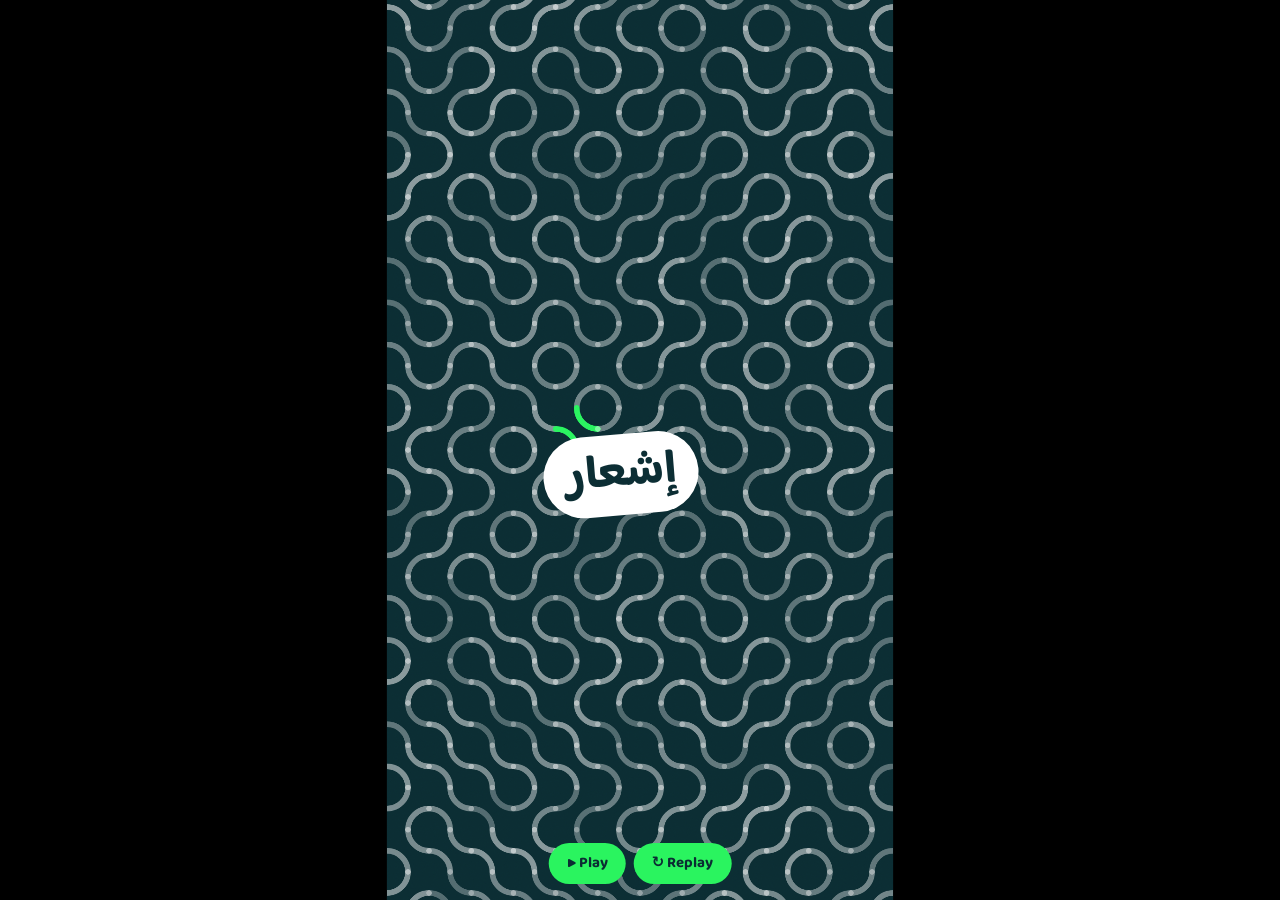
<file: motion/focus-14/index.html>
<!doctype html>
<html lang="ar" dir="rtl">
<head>
<meta charset="utf-8">
<meta name="viewport" content="width=device-width,initial-scale=1">
<title>Saudifitx · تحدي ١٤ يوم</title>
<style>
  /* Brand: Saudifitx Design System — display: Baloo Bhaijaan 2 · UI/HUD: JetBrains Mono · teal #0B2D33 · accent #2AF45F */
  @font-face { font-family: "Baloo Bhaijaan 2"; font-weight: 500; font-display: block; src: url(fonts/BalooBhaijaan2-Medium.ttf) format("truetype"); }
  @font-face { font-family: "Baloo Bhaijaan 2"; font-weight: 700; font-display: block; src: url(fonts/BalooBhaijaan2-Bold.ttf) format("truetype"); }
  @font-face { font-family: "Baloo Bhaijaan 2"; font-weight: 800; font-display: block; src: url(fonts/BalooBhaijaan2-ExtraBold.ttf) format("truetype"); }
  @font-face { font-family: "JetBrains Mono"; font-weight: 500 700; font-display: block; src: url(fonts/JetBrainsMono.woff2) format("woff2"); }

  :root {
    --teal: #0B2D33; --deep: #082226; --elev: #11383D; --green: #2AF45F; --green-bright: #57C96F; --paper: #F4F7F6;
    --font: "Baloo Bhaijaan 2", system-ui, sans-serif; --mono: "JetBrains Mono", ui-monospace, monospace;
  }
  * { box-sizing: border-box; margin: 0; padding: 0; }
  html, body { height: 100%; background: #000; overflow: hidden; }
  body { display: grid; place-items: center; font-family: var(--font); }
  #stage { position: relative; width: 1080px; height: 1920px; overflow: hidden; background: var(--teal); color: #fff; transform-origin: center; }
  #cv { position: absolute; inset: 0; width: 1080px; height: 1920px; }
  .scene { position: absolute; inset: 0; display: none; transform-origin: 50% 45%; }
  .r { position: absolute; right: 80px; left: 80px; text-align: right; white-space: nowrap; transform-origin: right center; }
  .c { position: absolute; left: 80px; right: 80px; text-align: center; white-space: nowrap; transform-origin: center; }
  .d { font-weight: 800; line-height: 1.1; }
  .u { font-weight: 500; line-height: 1.3; }
  .mask { overflow: hidden; padding-bottom: .08em; }
  .mask > span { display: inline-block; }
  .card { position: absolute; inset: 0; }
  .ink { color: var(--teal); } .g { color: var(--green); } .w { color: #fff; }
  svg.i { stroke: currentColor; stroke-width: 2; fill: none; stroke-linecap: round; stroke-linejoin: round; }

  #grain { position: absolute; inset: 0; z-index: 19; pointer-events: none; opacity: .07; mix-blend-mode: overlay;
    background-image: url("data:image/svg+xml,%3Csvg xmlns='http://www.w3.org/2000/svg' width='256' height='256'%3E%3Cfilter id='n'%3E%3CfeTurbulence type='fractalNoise' baseFrequency='.9' numOctaves='2' seed='14' stitchTiles='stitch'/%3E%3C/filter%3E%3Crect width='256' height='256' filter='url(%23n)'/%3E%3C/svg%3E"); }
  #wipe { position: absolute; inset: 0; display: none; }   /* below the scenes (DOM order), above the canvas */

  /* A — hook */
  .pill { position: absolute; white-space: nowrap; font-weight: 700; background: #fff; color: var(--teal); border-radius: 999px; padding: 0 .45em; z-index: 3; }
  #n40 { top: 470px; font-size: 600px; line-height: 1; }
  #sec { top: 1080px; font-size: 190px; }
  #timer { position: absolute; right: 80px; top: 1310px; height: 14px; background: var(--teal); border-radius: 14px; }
  #secSub { top: 1360px; font-size: 70px; }

  /* P — problem cards */
  #pc1 { background: var(--paper); } #pc2 { background: var(--teal); } #pc3 { background: var(--green); }
  #pc1a { top: 640px; font-size: 110px; opacity: .7; } #pc1b { top: 780px; font-size: 210px; }
  #pc2a { top: 560px; font-size: 280px; } #pc2b { top: 870px; font-size: 280px; }
  #pc3a { top: 700px; font-size: 360px; }

  /* S1 — attention vs age chart */
  #s1eye { top: 190px; font: 700 34px/1 var(--mono); letter-spacing: .08em; direction: ltr; text-align: right; opacity: .7; }
  #s1title { top: 250px; font-size: 104px; }
  #s1pill { position: absolute; top: 0; left: 0; background: var(--green); color: var(--teal); font-weight: 800; font-size: 76px; padding: 4px 38px; border-radius: 999px; white-space: nowrap; transform-origin: center; }
  #s1sub { top: 1380px; font-size: 68px; white-space: normal; }

  /* S2 — 91% dot grid */
  #pct { top: 150px; font-size: 330px; line-height: 1; }
  #dotsLbl { top: 1370px; font-size: 92px; }
  #metrics { position: absolute; top: 1520px; left: 80px; right: 80px; display: flex; flex-wrap: wrap; gap: 20px; justify-content: center; }
  #metrics div { height: 104px; padding: 0 40px; border-radius: 999px; background: var(--teal); color: #fff; font-size: 58px; font-weight: 700; display: grid; place-items: center; white-space: nowrap; }

  /* PR — product */
  #prMark { position: absolute; left: 540px; top: 720px; width: 260px; height: 236px; margin: -118px 0 0 -130px;
    background: url(assets/logo-green.png) no-repeat; background-size: 860px 243px; background-position: -6px -2px; }
  #prTitle { top: 1150px; font-size: 190px; }
  #prSub { top: 1380px; font-size: 128px; }

  /* PH — simple phone tiles */
  #phTitle { top: 190px; font-size: 118px; }
  #tiles { position: absolute; top: 420px; left: 80px; right: 80px; display: grid; grid-template-columns: 1fr 1fr; gap: 30px 40px; }
  .tile { height: 196px; border-radius: 36px; position: relative; transform-origin: center; }
  .tile .face { position: absolute; inset: 0; border-radius: 36px; display: flex; align-items: center; gap: 26px; padding: 0 36px; font-size: 64px; font-weight: 800; white-space: nowrap; }
  .tile .face svg { width: 76px; height: 76px; flex: none; }
  .tile .lb { font-size: var(--fs, 64px); }
  .tile.blk .front { background: var(--teal); color: #fff; }
  .tile.blk .back { background: rgba(11,45,51,.12); color: rgba(11,45,51,.45); text-decoration: line-through; text-decoration-thickness: 6px; }
  .tile.ok .front { background: #fff; color: var(--teal); box-shadow: inset 0 0 0 3px rgba(11,45,51,.12); }
  .tile .badge { position: absolute; left: -14px; top: -14px; width: 64px; height: 64px; border-radius: 50%; background: var(--teal); color: var(--green); display: grid; place-items: center; }
  .tile .badge svg { width: 40px; height: 40px; stroke-width: 3; }
  #phLegend { top: 1590px; font: 700 34px/1 var(--mono); letter-spacing: .06em; direction: ltr; text-align: right; opacity: .6; }

  /* TR — 14-day point grid */
  #trPhase { top: 190px; font-size: 64px; font-weight: 800; }
  #trTitle { top: 270px; font-size: 140px; }
  #trSub { top: 450px; font-size: 66px; opacity: .75; }
  #trNum { top: 1560px; font-size: 170px; }
  #trNum .u { font-size: 100px; color: #fff; font-weight: 800; }

  /* FO — focus bars */
  #foTitle { top: 190px; font-size: 118px; }
  #bars { position: absolute; left: 80px; right: 80px; top: 560px; height: 920px; display: flex; gap: 36px; align-items: flex-end; }
  .bar { flex: 1; position: relative; height: 100%; display: flex; align-items: flex-end; }
  .bar .col { width: 100%; background: var(--teal); border-radius: 30px; transform-origin: bottom; }
  .bar.last .col { background: #fff; }
  .bar .v { position: absolute; left: 0; right: 0; text-align: center; font-size: 104px; font-weight: 800; color: var(--teal); line-height: 1; }
  .bar .v small { display: block; font-size: 40px; font-weight: 700; font-family: var(--mono); letter-spacing: .1em; }
  #foSub { top: 1540px; font-size: 80px; }

  /* RE — results */
  #reEye { top: 200px; font-size: 64px; font-weight: 800; }
  #reTitle { top: 280px; font-size: 130px; }
  .res { position: absolute; left: 80px; right: 80px; height: 250px; border-radius: 40px; background: var(--elev);
    display: flex; align-items: center; justify-content: space-between; padding: 0 50px 0 40px; }
  .res b { font-size: 92px; font-weight: 800; }
  .res .arr { width: 180px; height: 180px; border-radius: 50%; background: var(--green); color: var(--teal); display: grid; place-items: center; }
  .res .arr svg { width: 110px; height: 110px; stroke-width: 2.6; }

  /* ME — message cards */
  #me1 { background: var(--teal); } #me2 { background: #fff; } #me3 { background: var(--green); }
  #me1a { top: 760px; font-size: 250px; } #me2a { top: 780px; font-size: 210px; } #me3a { top: 700px; font-size: 360px; }

  /* EN — end card */
  #grad { position: absolute; inset: 0; background: radial-gradient(120% 90% at 0% 100%, var(--green-bright) 0%, #0D3235 45%, var(--teal) 75%); }
  #logo { position: absolute; left: 90px; top: 440px; width: 900px; height: 254px; }
  #logo img { position: absolute; inset: 0; width: 100%; height: 100%; }
  #k1 { top: 900px; font-size: 150px; } #k2 { top: 1080px; font-size: 118px; }
  #btn { position: absolute; right: 80px; top: 1300px; padding: 26px 96px; border-radius: 999px; background: var(--green); color: var(--teal); font-size: 90px; font-weight: 800; line-height: 1.3; white-space: nowrap; transform-origin: right center; }
  #bio { top: 1490px; font-size: 64px; opacity: .8; }
  #social { position: absolute; left: 80px; bottom: 190px; height: 92px; }

  #controls { position: fixed; bottom: 16px; left: 50%; transform: translateX(-50%); display: flex; gap: 8px; z-index: 50; direction: ltr; }
  #controls button { font: 700 15px var(--font); padding: 8px 18px; border-radius: 999px; border: 0; background: var(--green); color: var(--teal); cursor: pointer; }
  body.capture #controls { display: none; }
</style>
</head>
<body>
<svg width="0" height="0" style="position:absolute"><defs id="fx"></defs></svg>
<div id="stage">
  <canvas id="cv"></canvas>
  <div id="wipe"></div>

  <section class="scene" id="A">
    <div id="chaos" style="position:absolute;inset:0"></div>
    <div class="c d ink" id="n40">٤٠</div>
    <div class="r d ink mask" id="sec"><span>ثانية.</span></div>
    <div id="timer"></div>
    <div class="r u ink mask" id="secSub"><span>متوسط بقائك على شاشة وحدة قبل ما تتنقل</span></div>
  </section>

  <section class="scene" id="P">
    <div class="card" id="pc1"><div class="r u ink" id="pc1a">جرّبت</div><div class="r d ink" id="pc1b">نصايح عامة؟</div></div>
    <div class="card" id="pc2"><div class="r d w" id="pc2a">الإرادة</div><div class="r d w" id="pc2b">لحالها</div></div>
    <div class="card" id="pc3"><div class="r d ink" id="pc3a">ما تكفي.</div></div>
  </section>

  <section class="scene" id="S1">
    <div class="r ink" id="s1eye">PEER-REVIEWED STUDY · 2025</div>
    <div class="r d ink mask" id="s1title"><span>أسبوعين بدون إنترنت الجوال</span></div>
    <div id="s1pill">١٠ سنوات</div>
    <div class="r u ink mask" id="s1sub"><span>تحسّن الانتباه بما يعادل<br>عكس ١٠ سنوات من التراجع العمري</span></div>
  </section>

  <section class="scene" id="S2">
    <div class="c d ink" id="pct">٠٪</div>
    <div class="c d ink mask" id="dotsLbl"><span>من المشاركين تحسّنوا</span></div>
    <div id="metrics"><div>الانتباه</div><div>الصحة النفسية</div><div>الرضا عن الحياة</div></div>
  </section>

  <section class="scene" id="PR">
    <div id="prMark"></div>
    <div class="c d w" id="prTitle">تحدي <span class="g">١٤</span> يوم</div>
    <div class="c d g mask" id="prSub"><span>لاستعادة التركيز</span></div>
  </section>

  <section class="scene" id="PH">
    <div class="r d ink mask" id="phTitle"><span>جوالك يصير «بسيط»</span></div>
    <div id="tiles"></div>
    <div class="r ink" id="phLegend">BLOCKED 4 · ALLOWED 6</div>
  </section>

  <section class="scene" id="TR">
    <div class="r g mask" id="trPhase"><span>أسبوع ١ · القطع</span></div>
    <div class="r d w mask" id="trTitle"><span>يوم بيوم</span></div>
    <div class="r u w mask" id="trSub"><span>مهمة ومتابعة كل يوم</span></div>
    <div class="r d g" id="trNum">١</div>
  </section>

  <section class="scene" id="FO">
    <div class="r d ink mask" id="foTitle"><span>جلسة التركيز تطول</span></div>
    <div id="bars"></div>
    <div class="r d ink mask" id="foSub"><span>من ٣٠ لـ ٩٠ دقيقة متواصلة</span></div>
  </section>

  <section class="scene" id="RE">
    <div class="r g mask" id="reEye"><span>يوم ١٤</span></div>
    <div class="r d w mask" id="reTitle"><span>قبل وبعد… بالأرقام</span></div>
    <div id="rows"></div>
  </section>

  <section class="scene" id="ME">
    <div class="card" id="me1"><div class="r d w" id="me1a">أسبوعين…</div></div>
    <div class="card" id="me2"><div class="r d ink" id="me2a">وترجع تملك</div></div>
    <div class="card" id="me3"><div class="r d ink" id="me3a">انتباهك</div></div>
  </section>

  <section class="scene" id="EN">
    <div id="grad"></div>
    <canvas id="dcv" style="position:absolute;inset:0;width:1080px;height:1920px"></canvas>
    <div id="logo"><img id="logoW" src="assets/logo-white.png" alt=""><img id="logoG" src="assets/logo-green.png" alt=""></div>
    <div class="r d w mask" id="k1"><span>تحدي ١٤ يوم</span></div>
    <div class="r d g mask" id="k2"><span>لاستعادة التركيز</span></div>
    <div id="btn">سجّل الآن</div>
    <div class="r u w mask" id="bio"><span>الرابط في البايو</span></div>
    <img id="social" src="assets/social-row.png" alt="@saudifitx">
  </section>

  <div id="grain"></div>
</div>

<div id="controls"><button id="play">▶ Play</button><button id="replay">↻ Replay</button></div>
<audio id="score" src="score.wav" preload="auto"></audio>

<script>
// ───────────────────────── Render contract: seek(t) paints the frame at t. Pure; no state between frames.
const $ = id => document.getElementById(id);
const AR = n => String(n).replace(/\d/g, d => "٠١٢٣٤٥٦٧٨٩"[d]);
const clamp = (v, a = 0, b = 1) => Math.min(b, Math.max(a, v));
const p = (t, a, b) => clamp((t - a) / (b - a));
const lerp = (a, b, k) => a + (b - a) * k;
const out = k => 1 - Math.pow(1 - k, 5);                         // entrance ease, no overshoot (brand)
const io = k => k < .5 ? 16 * k ** 5 : 1 - Math.pow(-2 * k + 2, 5) / 2;
const decay = (t, t0, len) => t < t0 ? 0 : Math.exp(-(t - t0) / len);
function mulberry32(a) { return function () { a |= 0; a = a + 0x6D2B79F5 | 0; let t = Math.imul(a ^ a >>> 15, 1 | a); t = t + Math.imul(t ^ t >>> 7, 61 | t) ^ t; return ((t ^ t >>> 14) >>> 0) / 4294967296; }; }
const hash = (i, n) => mulberry32(i * 7919 + n * 104729 + 1)();
const COL = { teal: "#0B2D33", deep: "#082226", elev: "#11383D", green: "#2AF45F", paper: "#F4F7F6", white: "#FFFFFF" };

// Timing: cue beat indices from timeline.json, beat times from the measured beats.json. Set once at load.
let BEATS = null, CUES = null, DURATION = 0, PERIOD = .6, BPM = 100, BARS = 1;
const B = i => { const k = Math.floor(i), f = i - k, n = BEATS.length; const at = j => j < n ? BEATS[j] : BEATS[n - 1] + (j - n + 1) * PERIOD; return at(k) + f * PERIOD; };
const BEAT = () => PERIOD;
const C = (name, plus = 0) => B(CUES[name] + plus);

// directional motion blur: one SVG blur filter per element, x-only stdDeviation set per frame
const FX = new Map();
function mb(el, amount) {
  if (!FX.has(el)) {
    const id = "mb" + FX.size;
    $("fx").insertAdjacentHTML("beforeend", `<filter id="${id}" x="-50%" y="-20%" width="200%" height="140%"><feGaussianBlur stdDeviation="0 0"/></filter>`);
    FX.set(el, $("fx").lastElementChild.firstElementChild);
    FX.get(el).dataset.id = id;
  }
  const g = FX.get(el);
  g.setAttribute("stdDeviation", `${amount.toFixed(1)} 0`);
  return amount > .4 ? `url(#${g.dataset.id})` : "none";
}
function css(el, { x = 0, y = 0, s = 1, sx = s, sy = s, o = 1, skew = 0, blur = 0, mblur = 0, rot = 0 }) {
  el.style.transform = `translate(${x}px,${y}px) skewX(${skew}deg) rotate(${rot}deg) scale(${sx},${sy})`;
  el.style.opacity = o;
  el.style.filter = mblur > .4 ? mb(el, mblur) : blur > .05 ? `blur(${blur}px)` : "none";
}
function reveal(el, t, t0, dur = .3) {
  const k = out(p(t, t0, t0 + dur));
  el.style.visibility = t >= t0 ? "visible" : "hidden";
  el.firstElementChild.style.transform = `translateY(${lerp(110, 0, k)}%)`;
}
// kinetic slam: flies in along x with directional motion blur and skew, lands exactly on t0
function slam(el, t, t0, { from = 900, dur = .2 } = {}) {
  const k = out(p(t, t0 - dur, t0)), v = 1 - k;
  el.style.visibility = t >= t0 - dur ? "visible" : "hidden";
  css(el, { x: from * v, skew: -14 * v, mblur: 70 * v, s: 1 + .05 * decay(t, t0, .15) });
}
// full-field card cut: pushes in from the left with blur, text trails behind (parallax)
function cardIn(card, t, t0, t1) {
  const on = t >= t0 - .2 && t < t1;
  card.style.display = on ? "block" : "none";
  if (!on) return;
  const k = out(p(t, t0 - .2, t0 + .02));
  css(card, { x: lerp(-1080, 0, k), mblur: 90 * (1 - k) });
  [...card.children].forEach((el, i) => css(el, { x: lerp(-500 - i * 200, 0, out(p(t, t0 - .16, t0 + .12 + i * .05))), s: 1 + .04 * decay(t, t0, .15) }));
}
const scene = (id, t, a, b) => {
  const on = t >= a && t < b, el = $(id);
  el.style.display = on ? "block" : "none";
  if (on) el.style.transform = `scale(${1 + .025 * p(t, a, Math.min(b, a + 8))})`;
  return on;
};
const ICON = {
  check: '<path d="M20 6 9 17l-5-5"/>', down: '<path d="M12 5v14"/><path d="m19 12-7 7-7-7"/>', up: '<path d="M12 19V5"/><path d="m5 12 7-7 7 7"/>',
  users: '<path d="M16 21v-2a4 4 0 0 0-4-4H6a4 4 0 0 0-4 4v2"/><circle cx="9" cy="7" r="4"/><path d="M22 21v-2a4 4 0 0 0-3-3.87"/><path d="M16 3.13a4 4 0 0 1 0 7.75"/>',
  play: '<polygon points="6 3 20 12 6 21 6 3"/>',
  news: '<path d="M4 22h16a2 2 0 0 0 2-2V4a2 2 0 0 0-2-2H8a2 2 0 0 0-2 2v16a2 2 0 0 1-2 2Zm0 0a2 2 0 0 1-2-2v-9c0-1.1.9-2 2-2h2"/><path d="M18 14h-8"/><path d="M15 18h-5"/><path d="M10 6h8v4h-8V6Z"/>',
  globe: '<circle cx="12" cy="12" r="10"/><path d="M12 2a14.5 14.5 0 0 0 0 20 14.5 14.5 0 0 0 0-20"/><path d="M2 12h20"/>',
  phone: '<path d="M22 16.92v3a2 2 0 0 1-2.18 2 19.79 19.79 0 0 1-8.63-3.07 19.5 19.5 0 0 1-6-6 19.79 19.79 0 0 1-3.07-8.67A2 2 0 0 1 4.11 2h3a2 2 0 0 1 2 1.72 12.84 12.84 0 0 0 .7 2.81 2 2 0 0 1-.45 2.11L8.09 9.91a16 16 0 0 0 6 6l1.27-1.27a2 2 0 0 1 2.11-.45 12.84 12.84 0 0 0 2.81.7A2 2 0 0 1 22 16.92z"/>',
  chat: '<path d="M7.9 20A9 9 0 1 0 4 16.1L2 22Z"/>',
  id: '<path d="M12 10a2 2 0 0 0-2 2c0 1.02-.1 2.51-.26 4"/><path d="M14 13.12c0 2.38 0 6.38-1 8.88"/><path d="M17.29 21.02c.12-.6.43-2.3.5-3.02"/><path d="M2 12a10 10 0 0 1 18-6"/><path d="M2 16h.01"/><path d="M21.8 16c.2-2 .131-5.354 0-6"/><path d="M5 19.5C5.5 18 6 15 6 12a6 6 0 0 1 .34-2"/><path d="M8.65 22c.21-.66.45-1.32.57-2"/><path d="M9 6.8a6 6 0 0 1 9 5.2v2"/>',
  bank: '<line x1="3" x2="21" y1="22" y2="22"/><line x1="6" x2="6" y1="18" y2="11"/><line x1="10" x2="10" y1="18" y2="11"/><line x1="14" x2="14" y1="18" y2="11"/><line x1="18" x2="18" y1="18" y2="11"/><polygon points="12 2 20 7 4 7"/>',
  pin: '<path d="M20 10c0 6-8 12-8 12s-8-6-8-12a8 8 0 0 1 16 0Z"/><circle cx="12" cy="10" r="3"/>',
  work: '<rect width="20" height="14" x="2" y="7" rx="2" ry="2"/><path d="M16 21V5a2 2 0 0 0-2-2h-4a2 2 0 0 0-2 2v16"/>',
};
const svg = (k, cls = "i") => `<svg class="${cls}" viewBox="0 0 24 24">${ICON[k]}</svg>`;

// ── static layout (deterministic, built once)
const cv = $("cv"), ctx = cv.getContext("2d"), dcv = $("dcv"), dctx = dcv.getContext("2d");
const DPR = window.devicePixelRatio || 1;
for (const c of [cv, dcv]) { c.width = 1080 * DPR; c.height = 1920 * DPR; }

const WORDS = ["إشعار", "رسالة جديدة", "٩٩+", "تمرير", "فيديو قصير", "تنبيه", "بث مباشر", "@منشن", "ريلز", "لايك", "٣ رسائل", "تحديث", "ستوري", "إعلان", "١٢+", "تعليق", "قروب", "مكالمة فائتة"];
const rng = mulberry32(14);   // same seed + draw order as score.py → pings land on these words
const CHAOS = WORDS.map((w, i) => ({
  w, appear: (r => i < 6 ? i * .03 : .18 + r * .6)(rng()), x: 40 + rng() * 760, y: 160 + rng() * 1540,
  size: 60 + rng() * 60, rot: (rng() - .5) * 16, pill: rng() < .35,
}));
$("chaos").innerHTML = CHAOS.map(c => `<div class="pill" style="left:${c.x}px;top:${c.y}px;font-size:${c.size | 0}px">${c.w}</div>`).join("");
const chaosEls = [...$("chaos").children];
const TILE = 90, TC = 12, TR_ = 22;

const TILES = [["السوشال", "users", 0], ["الفيديو", "play", 0], ["الأخبار", "news", 0], ["المتصفح", "globe", 0],
  ["الاتصال", "phone", 1], ["واتساب", "chat", 1], ["نفاذ", "id", 1], ["البنك", "bank", 1], ["الخرائط", "pin", 1], ["الدوام", "work", 1]];
$("tiles").innerHTML = TILES.map(([l, ic, ok]) => { const fs = l.length > 8 ? "--fs:40px" : ""; return `<div class="tile ${ok ? "ok" : "blk"}"><div class="face front">${svg(ic)}<span class="lb" style="${fs}">${l}</span>${ok ? `<div class="badge">${svg("check")}</div>` : ""}</div>${ok ? "" : `<div class="face back">${svg(ic)}<span class="lb" style="${fs}">${l}</span></div>`}</div>`; }).join("");
const tileEls = [...$("tiles").children];

const MINS = [30, 45, 60, 90];
$("bars").innerHTML = MINS.map((m, i) => `<div class="bar${i === 3 ? " last" : ""}"><div class="col" style="height:${m / 90 * 100}%"></div><div class="v" style="bottom:calc(${m / 90 * 100}% + 20px)"><span>٠</span><small>MIN</small></div></div>`).join("");
const barEls = [...$("bars").children];

const RESULTS = [["وقت الشاشة", "down"], ["مرات فتح الجوال", "down"], ["مدة التركيز", "up"]];
$("rows").innerHTML = RESULTS.map(([l, a], i) => `<div class="res" style="top:${560 + i * 300}px"><b>${l}</b><div class="arr">${svg(a)}</div></div>`).join("");
const resEls = [...$("rows").children];


// chart geometry for the attention-vs-age curve
const CH = { x0: 130, x1: 950, y0: 640, y1: 1240, a0: 20, a1: 70 };
const ageX = a => lerp(CH.x0, CH.x1, (a - CH.a0) / (CH.a1 - CH.a0));
const attY = a => lerp(CH.y0 + 40, CH.y1 - 40, Math.pow((a - CH.a0) / (CH.a1 - CH.a0), 1.5) * .9);

// product ring dots: seeded scatter → ring
const ringRng = mulberry32(77);
const RING = Array.from({ length: 14 }, () => ({ x: 120 + ringRng() * 840, y: 300 + ringRng() * 900 }));

function field(color) { $("stage").style.background = color; }

function seek(t) {
  ctx.setTransform(DPR, 0, 0, DPR, 0, 0);
  ctx.clearRect(0, 0, 1080, 1920);
  $("wipe").style.display = "none";

  // ── A: truchet chaos + notifications → snap into order → green wipe → ٤٠ ثانية
  if (scene("A", t, 0, C("problem"))) {
    const snap = C("snap"), wipe = C("wipe"), wk = io(p(t, wipe, wipe + .42));
    field(COL.teal);
    if (wk < 1) {
      ctx.lineWidth = 12; ctx.lineCap = "round";
      const step = Math.floor(t * 8), fr = t * 8 - step;
      for (let r = 0; r < TR_; r++) for (let c = 0; c < TC; c++) {
        const i = r * TC + c, cx = c * TILE + TILE / 2 - 0, cy = r * TILE + TILE / 2 - 30;
        const o0 = hash(i, step - 1) > .5 ? 1 : 0, o1 = hash(i, step) > .5 ? 1 : 0;
        let ang = lerp(o0, o1, out(clamp(fr * 4))) * 90;
        const dist = Math.hypot(cx - 540, cy - 960), ta = snap + dist / 1100 * .45, k = io(p(t, ta, ta + .16));
        ang = lerp(ang, ((c + r) % 2) * 90, k);
        let flash = 0;
        CHAOS.forEach(ch => { const ci = Math.floor(ch.x / TILE) + Math.floor((ch.y + 30) / TILE) * TC; if (ci === i) flash = Math.max(flash, decay(t, ch.appear, .18)); });
        ctx.strokeStyle = k > .5 || flash > .3 ? COL.green : `rgba(255,255,255,${.28 + .25 * hash(i, 7)})`;
        ctx.save(); ctx.translate(cx, cy); ctx.rotate(ang * Math.PI / 180);
        ctx.beginPath(); ctx.arc(-45, -45, 45, 0, Math.PI / 2); ctx.stroke();
        ctx.beginPath(); ctx.arc(45, 45, 45, Math.PI, Math.PI * 1.5); ctx.stroke();
        ctx.restore();
      }
    }
    // shake builds into the snap; notification pills collapse into the centre
    const amp = 4 + 22 * p(t, 0, snap) ** 2, st = Math.floor(t * 24), kk = io(p(t, snap, snap + .18));
    css($("chaos"), { x: t < snap ? (hash(501, st) - .5) * amp : 0, y: t < snap ? (hash(502, st) - .5) * amp : 0 });
    CHAOS.forEach((c, i) => {
      const el = chaosEls[i], shown = t >= c.appear && kk < 1;
      el.style.visibility = shown ? "visible" : "hidden";
      if (!shown) return;
      const s15 = Math.floor(t * 15), pop = 1 + .25 * decay(t, c.appear, .05);
      const w = el.offsetWidth, h = el.offsetHeight;
      el.style.transform = `translate(${lerp((hash(i, s15) - .5) * 16, 540 - (c.x + w / 2), kk)}px,${lerp((hash(i + 99, s15) - .5) * 16, 960 - (c.y + h / 2), kk)}px) rotate(${c.rot * (1 - kk)}deg) scale(${pop * (1 - .7 * kk)})`;
    });
    // circle wipe to green
    if (t >= wipe) {
      const w = $("wipe"); w.style.display = "block"; w.style.background = COL.green;
      w.style.clipPath = `circle(${wk * 1150}px at 540px 960px)`;
      if (wk >= 1) field(COL.green);
    }
    slam($("n40"), t, C("n40"), { from: -900 });
    reveal($("sec"), t, C("sec"));
    reveal($("secSub"), t, C("secSub"));
    const drain = 1 - p(t, C("secSub"), C("problem"));
    $("timer").style.width = io(p(t, C("sec"), C("sec") + .3)) * 920 * drain + "px";
  }

  // ── P: three hard-cut fields, one phrase each
  if (scene("P", t, C("problem"), C("study"))) {
    const cards = [["pc1", "problem", "p2", COL.paper, 1], ["pc2", "p2", "p3", COL.teal, 0], ["pc3", "p3", "study", COL.green, 1]];
    cards.forEach(([id, a, b]) => cardIn($(id), t, C(a), C(b)));
    const cur = t >= C("p3") ? 2 : t >= C("p2") ? 1 : 0;
    field(cur === 0 ? COL.green : cards[cur - 1][3]);
  }

  // ── S1: attention-vs-age chart, marker rewinds 10 years
  if (scene("S1", t, C("study"), C("dots"))) {
    field(COL.paper);
    reveal($("s1title"), t, C("study"));
    $("s1eye").style.clipPath = `inset(0 0 0 ${(1 - out(p(t, C("study"), C("study") + .5))) * 100}%)`;
    const ink = a => `rgba(11,45,51,${a})`;
    // axes + ticks
    const ax = out(p(t, C("study") + .2, C("chart")));
    ctx.strokeStyle = ink(.35); ctx.lineWidth = 3;
    const ay = clamp(ax * 2), axx = clamp(ax * 2 - 1);            // y-axis draws down, then x-axis draws across
    ctx.beginPath(); ctx.moveTo(CH.x0, CH.y0); ctx.lineTo(CH.x0, lerp(CH.y0, CH.y1, ay));
    if (axx > 0) ctx.lineTo(lerp(CH.x0, CH.x1, axx), CH.y1);
    ctx.stroke();
    ctx.fillStyle = ink(.65 * ax); ctx.font = "700 50px 'Baloo Bhaijaan 2'"; ctx.textAlign = "center";
    for (let a = 20; a <= 70; a += 10) { ctx.fillText(AR(a), ageX(a), CH.y1 + 66); ctx.fillRect(ageX(a) - 1.5, CH.y1, 3, 14); }
    ctx.font = "800 58px 'Baloo Bhaijaan 2'"; ctx.fillStyle = ink(.85 * ax);
    ctx.textAlign = "right"; ctx.fillText("العمر", CH.x1, CH.y1 + 136);
    ctx.save(); ctx.translate(CH.x0 - 40, CH.y0 - 10); ctx.textAlign = "left"; ctx.fillText("الانتباه", 0, 0); ctx.restore();
    // curve draws on
    const dk = io(p(t, C("chart"), C("chart", 1.8))), aEnd = lerp(20, 70, dk);
    ctx.strokeStyle = COL.teal; ctx.lineWidth = 10; ctx.lineCap = "round"; ctx.beginPath();
    for (let a = 20; a <= aEnd; a += .5) (a === 20 ? ctx.moveTo : ctx.lineTo).call(ctx, ageX(a), attY(a));
    ctx.stroke();
    // marker at 55 → rewinds to 45 with ghost trail
    if (t >= C("marker")) {
      const mk = out(p(t, C("marker"), C("marker") + .25)), rw = io(p(t, C("rewind"), C("rewind", 1.2)));
      const age = lerp(55, 45, rw);
      for (let g = 1; g <= 6; g++) {                         // ghosts (onion-skin of the motion)
        const ga = lerp(55, 45, io(p(t - g * .05, C("rewind"), C("rewind", 1.2))));
        if (Math.abs(ga - age) < .05) continue;
        ctx.strokeStyle = ink(.28 - g * .04); ctx.lineWidth = 4;
        ctx.beginPath(); ctx.arc(ageX(ga), attY(ga), 26, 0, Math.PI * 2); ctx.stroke();
      }
      if (rw > 0) {                                          // the gained span, highlighted on the axis
        ctx.fillStyle = "rgba(42,244,95,.9)"; ctx.fillRect(ageX(age), CH.y1 - 10, ageX(55) - ageX(age), 20);
        ctx.setLineDash([10, 12]); ctx.strokeStyle = ink(.35); ctx.lineWidth = 3;
        for (const a of [age, 55]) { ctx.beginPath(); ctx.moveTo(ageX(a), attY(a)); ctx.lineTo(ageX(a), CH.y1); ctx.stroke(); }
        ctx.setLineDash([]);
      }
      ctx.fillStyle = COL.green; ctx.strokeStyle = COL.teal; ctx.lineWidth = 8;
      ctx.beginPath(); ctx.arc(ageX(age), attY(age), 30 * mk * (1 + .15 * decay(t, C("rewind", 1.2), .15)), 0, Math.PI * 2); ctx.fill(); ctx.stroke();
      const pk = out(p(t, C("rewind", .9), C("rewind", 1.3)));
      const pill = $("s1pill"); pill.style.visibility = pk > 0 ? "visible" : "hidden";
      const px = (ageX(45) + ageX(55)) / 2, py = attY(50) - 190;
      pill.style.left = px - pill.offsetWidth / 2 + "px"; pill.style.top = py + "px";
      css(pill, { s: lerp(.6, 1, pk) + .05 * decay(t, C("rewind", 1.3), .15), o: pk });
    } else $("s1pill").style.visibility = "hidden";
    reveal($("s1sub"), t, C("n10s"));
  }

  // ── S2: 10×10 dots, 91 light up on a diagonal wave
  if (scene("S2", t, C("dots"), C("product") - .05)) {
    field(COL.green);
    const order = [];
    for (let r = 0; r < 10; r++) for (let c = 0; c < 10; c++) order.push({ r, c, key: (9 - c) + r + hash(r * 10 + c, 3) * .8 });
    order.sort((a, b) => a.key - b.key);
    let lit = 0;
    order.forEach((d, k) => {
      const x = 540 + (4.5 - d.c) * 78, y = 640 + d.r * 70;
      const tl = lerp(C("dots"), C("dotsFull"), k / 91), on = k < 91 && t >= tl;
      if (on) lit++;
      const pop = on ? 1 + .6 * decay(t, tl, .08) : 1, appear = out(p(t, C("dots") - .2 + k * .002, C("dots") + .2 + k * .002));
      ctx.beginPath(); ctx.arc(x, y, 25 * pop * appear, 0, Math.PI * 2);
      if (on) { ctx.fillStyle = COL.teal; ctx.fill(); }
      else { ctx.strokeStyle = "rgba(11,45,51,.35)"; ctx.lineWidth = 4; ctx.stroke(); }
    });
    $("pct").textContent = AR(lit) + "٪";
    css($("pct"), { s: 1 + .08 * decay(t, C("dotsFull"), .2) });
    reveal($("dotsLbl"), t, C("dotsLbl"));
    [...$("metrics").children].forEach((el, i) => { const k = out(p(t, C("metrics") + i * .1, C("metrics") + i * .1 + .3)); el.style.clipPath = `inset(0 0 0 ${(1 - k) * 100}% round 999px)`; css(el, { s: 1 + .06 * decay(t, C("metrics") + i * .1 + .3, .1) }); });
  }

  // ── PR: teal circle wipe, 14 dots lock into an orbit around the S-mark
  if (scene("PR", t, C("product") - .05, C("phone"))) {
    const wk = io(p(t, C("product") - .05, C("product") + .35));
    field(COL.green);
    ctx.fillStyle = COL.teal; ctx.beginPath(); ctx.arc(540, 960, wk * 1150, 0, Math.PI * 2); ctx.fill();
    const lock = io(p(t, C("product"), C("ringLock"))), spin = t * .35;
    RING.forEach((d, i) => {
      const a = spin + i / 14 * Math.PI * 2 - Math.PI / 2, rx = 540 + Math.cos(a) * 340, ry = 720 + Math.sin(a) * 340;
      const x = lerp(d.x, rx, lock), y = lerp(d.y, ry, lock);
      const tl = C("ringLock") + i * .045, on = t >= tl;
      ctx.beginPath(); ctx.arc(x, y, (on ? 24 : 16) * (1 + .5 * decay(t, tl, .1)) * wk, 0, Math.PI * 2);
      ctx.fillStyle = on ? COL.green : "rgba(255,255,255,.4)"; ctx.fill();
    });
    ctx.strokeStyle = `rgba(255,255,255,${.12 * lock})`; ctx.lineWidth = 2; ctx.beginPath(); ctx.arc(540, 720, 340, 0, Math.PI * 2); ctx.stroke();
    const mk = out(p(t, C("ringLock"), C("ringLock") + .4));
    css($("prMark"), { s: lerp(.5, 1, mk), o: mk, rot: lerp(-30, 0, mk) });
    slam($("prTitle"), t, C("prTitle"), { from: 900 });
    reveal($("prSub"), t, C("prSub"));
  }

  // ── PH: app tiles; blocked ones flip on the beat, allowed ones light up
  if (scene("PH", t, C("phone"), C("tracker"))) {
    field(COL.paper);
    reveal($("phTitle"), t, C("phone") - .06);
    $("phLegend").style.clipPath = `inset(0 0 0 ${(1 - out(p(t, C("allowed"), C("allowed") + .5))) * 100}%)`;
    tileEls.forEach((el, i) => {
      const tin = C("phone") + .25 + i * .05, k = out(p(t, tin, tin + .35));
      if (TILES[i][2] === 0) {
        const ts = C("strike", i), f = p(t, ts - .08, ts + .22);
        const flipped = f >= .5;
        el.children[0].style.visibility = flipped ? "hidden" : "visible";
        el.children[1].style.visibility = flipped ? "visible" : "hidden";
        css(el, { y: lerp(60, 0, k), o: k, sy: Math.abs(Math.cos(f * Math.PI)) * (1 + .04 * decay(t, ts + .22, .1)) });
      } else {
        const tl = C("allowed") + (i - 4) * .06, lk = out(p(t, tl, tl + .15));
        const front = el.children[0];
        front.style.background = lk > .5 ? COL.green : "";
        front.querySelector(".badge").style.transform = `scale(${lk})`;
        css(el, { y: lerp(60, 0, k), o: k, s: 1 + .05 * decay(t, tl, .12) });
      }
    });
  }

  // ── TR: 3D point-grid wave, one column per day
  if (scene("TR", t, C("tracker"), C("bars"))) {
    field(COL.teal);
    const wk2 = t >= C("week2") - .06;
    $("trPhase").firstElementChild.textContent = wk2 ? "أسبوع ٢ · البناء" : "أسبوع ١ · القطع";
    reveal($("trPhase"), t, wk2 ? C("week2") - .06 : C("tracker"));
    reveal($("trTitle"), t, C("tracker"));
    reveal($("trSub"), t, C("tracker") + .15);
    const dayT = i => (i < 7 ? C("week1") : C("week2")) + (i % 7) * BEAT() / 2;
    const gin = out(p(t, C("tracker"), C("tracker") + .8));
    let filled = 0;
    for (let i = 0; i < 14; i++) if (t >= dayT(i)) filled = i + 1;
    for (let z = 9; z >= 0; z--) for (let i = 0; i < 14; i++) {
      const X = 6.5 - i, sc = 1 / (1 + z * .17);
      const wave = Math.sin(z * .7 - t * 2.4 + X * .35) * 22 * sc;
      const x = 540 + X * 70 * sc, y = lerp(1760, 700 + 780 * sc, gin) + wave;
      const on = t >= dayT(i), pop = on ? 1 + .9 * decay(t, dayT(i) + z * .02, .1) : 1;
      ctx.beginPath(); ctx.arc(x, y, (on ? 9 : 6) * sc * pop + 1.5, 0, Math.PI * 2);
      ctx.fillStyle = on ? COL.green : `rgba(255,255,255,${.18 + .3 * sc})`; ctx.fill();
    }
    ctx.font = "800 40px 'Baloo Bhaijaan 2'"; ctx.textAlign = "center";
    for (let i = 0; i < 14; i++) { ctx.fillStyle = t >= dayT(i) ? COL.green : "rgba(255,255,255,.4)"; ctx.fillText(AR(i + 1), 540 + (6.5 - i) * 70, 1540 + (1 - gin) * 200); }
    $("trNum").innerHTML = `<span class="u">اليوم</span> ${AR(Math.max(1, filled))}`;
    css($("trNum"), { s: 1 + .06 * decay(t, filled ? dayT(filled - 1) : 0, .08), y: (1 - gin) * 300 });
  }

  // ── FO: focus-session bars 30 → 90 with rolling numbers
  if (scene("FO", t, C("bars"), C("results"))) {
    field(COL.green);
    reveal($("foTitle"), t, C("bars") - .06);
    barEls.forEach((el, i) => {
      const tb = C("bar", i), k = out(p(t, tb - .18, tb + .25));
      css(el.firstElementChild, { sy: k });
      el.lastElementChild.firstElementChild.textContent = AR(Math.round(MINS[i] * k));
      css(el.lastElementChild, { y: (1 - k) * (MINS[i] / 90 * 920), o: k > 0 ? 1 : 0 });
      css(el, { s: 1 + .03 * decay(t, tb + .07, .12) });
    });
    reveal($("foSub"), t, C("hSub") - .1);
  }

  // ── RE: day 14 before/after rows
  if (scene("RE", t, C("results"), C("message"))) {
    field(COL.deep);
    reveal($("reEye"), t, C("results") - .06);
    reveal($("reTitle"), t, C("results") + .06);
    resEls.forEach((el, i) => {
      const tr = C("row", i), k = out(p(t, tr - .18, tr + .02));
      css(el, { x: lerp(-1100, 0, k), mblur: 80 * (1 - k) });
      const dir = RESULTS[i][1] === "up" ? -1 : 1, a = out(p(t, tr, tr + .35));
      css(el.lastElementChild, { y: dir * lerp(60, 0, a), s: 1 + .12 * decay(t, tr, .12) });
    });
  }

  // ── ME: the core line, one field per phrase
  if (scene("ME", t, C("message"), C("end"))) {
    const cards = [["me1", "message", "m2", COL.teal, 0], ["me2", "m2", "m3", COL.white, 1], ["me3", "m3", "end", COL.green, 1]];
    cards.forEach(([id, a, b]) => cardIn($(id), t, C(a), C(b)));
    const cur = t >= C("m3") ? 2 : t >= C("m2") ? 1 : 0;
    field(cur === 0 ? COL.deep : cards[cur - 1][3]);
  }

  // ── EN: logo with particle burst, CTA
  if (scene("EN", t, C("end"), 1e9)) {
    field(COL.teal);
    // the arrow in the S launches the 14 days: one dot per 16th, each lands in a row under the logo
    dctx.setTransform(DPR, 0, 0, DPR, 0, 0); dctx.clearRect(0, 0, 1080, 1920);
    const tipX = 90 + 455 * 900 / 1057, tipY = 440 + 60 * 254 / 299;
    for (let i = 0; i < 14; i++) {
      const tl = C("flick") + i * BEAT() / 4, k = io(p(t, tl, tl + .38));
      if (t < tl) continue;
      const ex = 900 - i * 55, ey = 770;
      const cx = lerp(tipX, ex, .5) + 40, cy = Math.min(tipY, ey) - 220;             // arc up, then down into the slot
      const x = (1 - k) ** 2 * tipX + 2 * (1 - k) * k * cx + k * k * ex;
      const y = (1 - k) ** 2 * tipY + 2 * (1 - k) * k * cy + k * k * ey;
      const landed = k >= 1, pop = landed ? 1 + .6 * decay(t, tl + .38, .1) : 1;
      dctx.beginPath(); dctx.arc(x, y, (landed ? 17 : 11) * pop, 0, Math.PI * 2);
      dctx.fillStyle = landed ? COL.green : "#fff"; dctx.fill();
    }
    css($("grad"), { o: .5 + .5 * out(p(t, C("end"), C("k1"))) });
    const wk = out(p(t, C("end"), C("end") + .4));
    $("logoW").style.clipPath = `inset(0 ${(1 - wk) * 100}% 0 0)`;
    const gk = out(p(t, C("flick") - .1, C("flick") + .15)), flick = Math.sin(p(t, C("flick"), C("flick") + .35) * Math.PI);
    css($("logoG"), { x: flick * 10, y: lerp(40, 0, gk) - flick * 26, o: gk });
    reveal($("k1"), t, C("k1") - .06);
    reveal($("k2"), t, C("k1") + .15);
    const bk = out(p(t, C("btn") - .1, C("btn") + .2));
    $("btn").style.clipPath = `inset(0 0 0 ${(1 - bk) * 100}%)`;
    const bar = 4 * BEAT(), lastBar = t > C("final") ? C("final") + Math.floor((t - C("final")) / bar) * bar : C("final");
    css($("btn"), { s: 1 + .04 * decay(t, C("btn"), .12) + .05 * decay(t, lastBar, .15) });
    reveal($("bio"), t, C("btn") + .3);
    const sk = out(p(t, C("social"), C("social") + .35));
    $("social").style.clipPath = `inset(0 ${(1 - sk) * 100}% 0 0)`;
  }
}

// ───────────────────────── playback shell (outside the render contract)
window.seek = seek;
const capture = new URLSearchParams(location.search).has("capture");
if (capture) document.body.classList.add("capture");
function fit() {
  if (capture) return;
  const s = Math.min(innerWidth / 1080, innerHeight / 1920);
  $("stage").style.transform = `scale(${s})`;
  $("stage").style.margin = `${(1920 * s - 1920) / 2}px ${(1080 * s - 1080) / 2}px`;
}
addEventListener("resize", fit); fit();

const audio = $("score");
function tick() { seek(audio.currentTime); if (!audio.paused) requestAnimationFrame(tick); }
$("play").onclick = () => { if (audio.paused) { audio.play(); $("play").textContent = "❚❚ Pause"; requestAnimationFrame(tick); } else { audio.pause(); $("play").textContent = "▶ Play"; } };
$("replay").onclick = () => { audio.currentTime = 0; if (audio.paused) $("play").click(); };
audio.onended = () => { $("play").textContent = "▶ Play"; };

// shrink any single-line text wider than its column — once, at load
function fitText() {
  const scenes = [...document.querySelectorAll(".scene")];
  scenes.forEach(sc => sc.style.display = "block");
  document.querySelectorAll(".scene .r, .scene .c").forEach(el => {
    if (el.querySelector("br")) return;
    const inner = el.classList.contains("mask") ? el.firstElementChild : null;
    const w = inner ? inner.offsetWidth : el.scrollWidth, max = el.clientWidth || 920;
    if (w > max) el.style.fontSize = parseFloat(getComputedStyle(el).fontSize) * max / w * .97 + "px";
  });
  scenes.forEach(sc => sc.style.display = "none");
}

// needs an http server (fetch): `npx http-server` in this folder, or `node render.mjs`
Promise.all([fetch("timeline.json").then(r => r.json()), fetch("beats.json").then(r => r.json())])
  .then(([tl, bj]) => {
    CUES = tl.cues; PERIOD = 60 / bj.bpm; BPM = Math.round(bj.bpm); BEATS = bj.beats;
    DURATION = tl.beats * 60 / tl.bpm; BARS = Math.ceil(tl.beats / 4);
    window.DURATION = DURATION; window.BEATS = BEATS;
    return Promise.all([document.fonts.load('800 100px "Baloo Bhaijaan 2"'), document.fonts.load('500 100px "Baloo Bhaijaan 2"'),
      document.fonts.load('700 100px "Baloo Bhaijaan 2"'), document.fonts.load('500 26px "JetBrains Mono"'), document.fonts.load('700 26px "JetBrains Mono"'),
      ...[...document.images].map(i => i.decode().catch(() => {}))]);
  })
  .then(() => { fitText(); seek(0); window.ready = true; });
</script>
</body>
</html>
</file>
